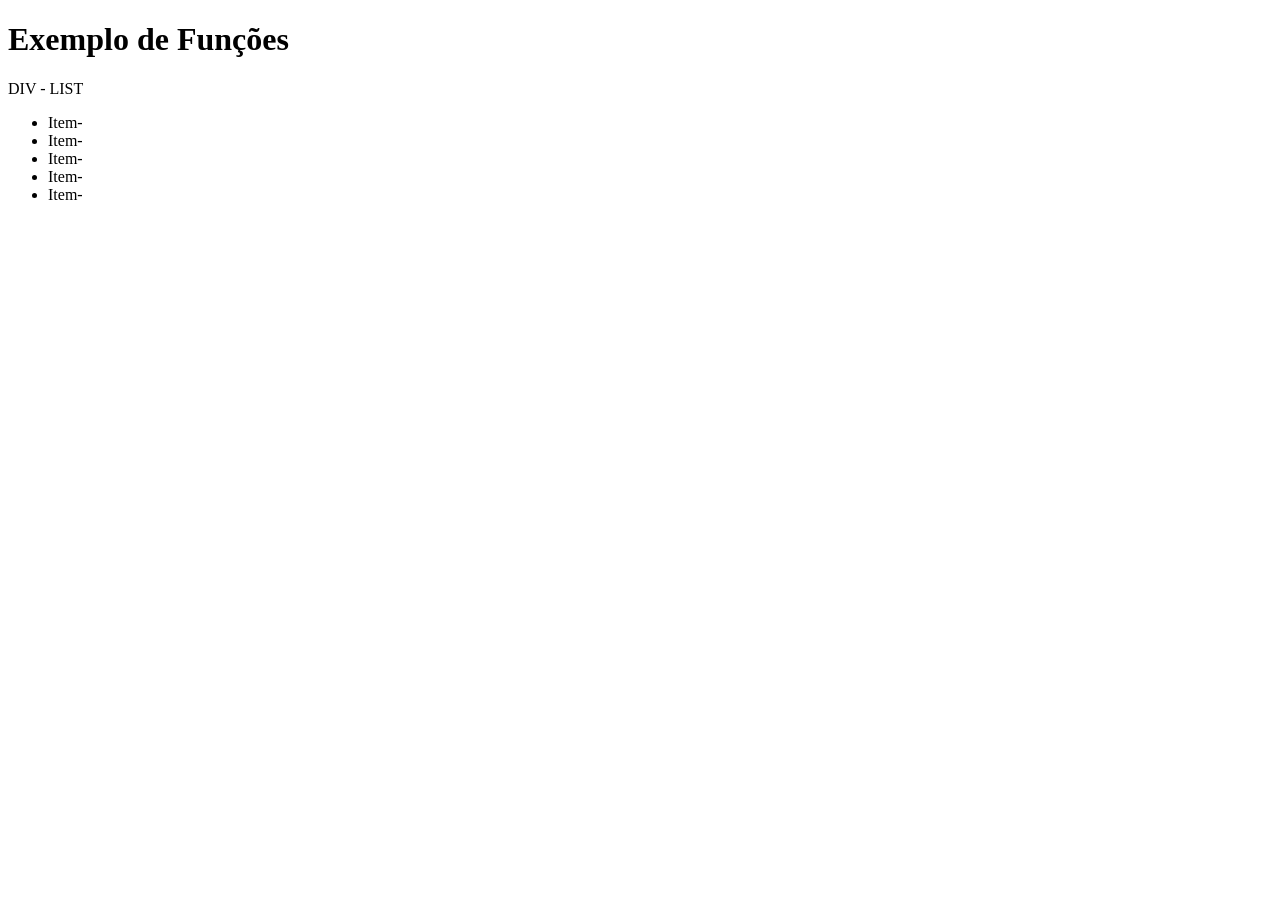
<file: index.html>
<!DOCTYPE html>
<html lang="pt-br">
<head>
    <meta charset="UTF-8">
    <meta http-equiv="X-UA-Compatible" content="IE=edge">
    <meta name="viewport" content="width=device-width, initial-scale=1.0">
    <title>Exemplo de Funções</title>
    <script src="./JS/script.js" defer></script>
</head>
<body onload="soma()">  <!--chamo a função do java -->
    <h1>Exemplo de Funções</h1>
    <!--
        div>ul>li*5{Item-} e dar tab
    -->
    <div id="div-box">
        DIV - LIST
        <ul>
            <li>Item-</li>
            <li>Item-</li>
            <li>Item-</li>
            <li>Item-</li>
            <li>Item-</li>
        </ul>
    </div>
    

</body>
</html>
</file>
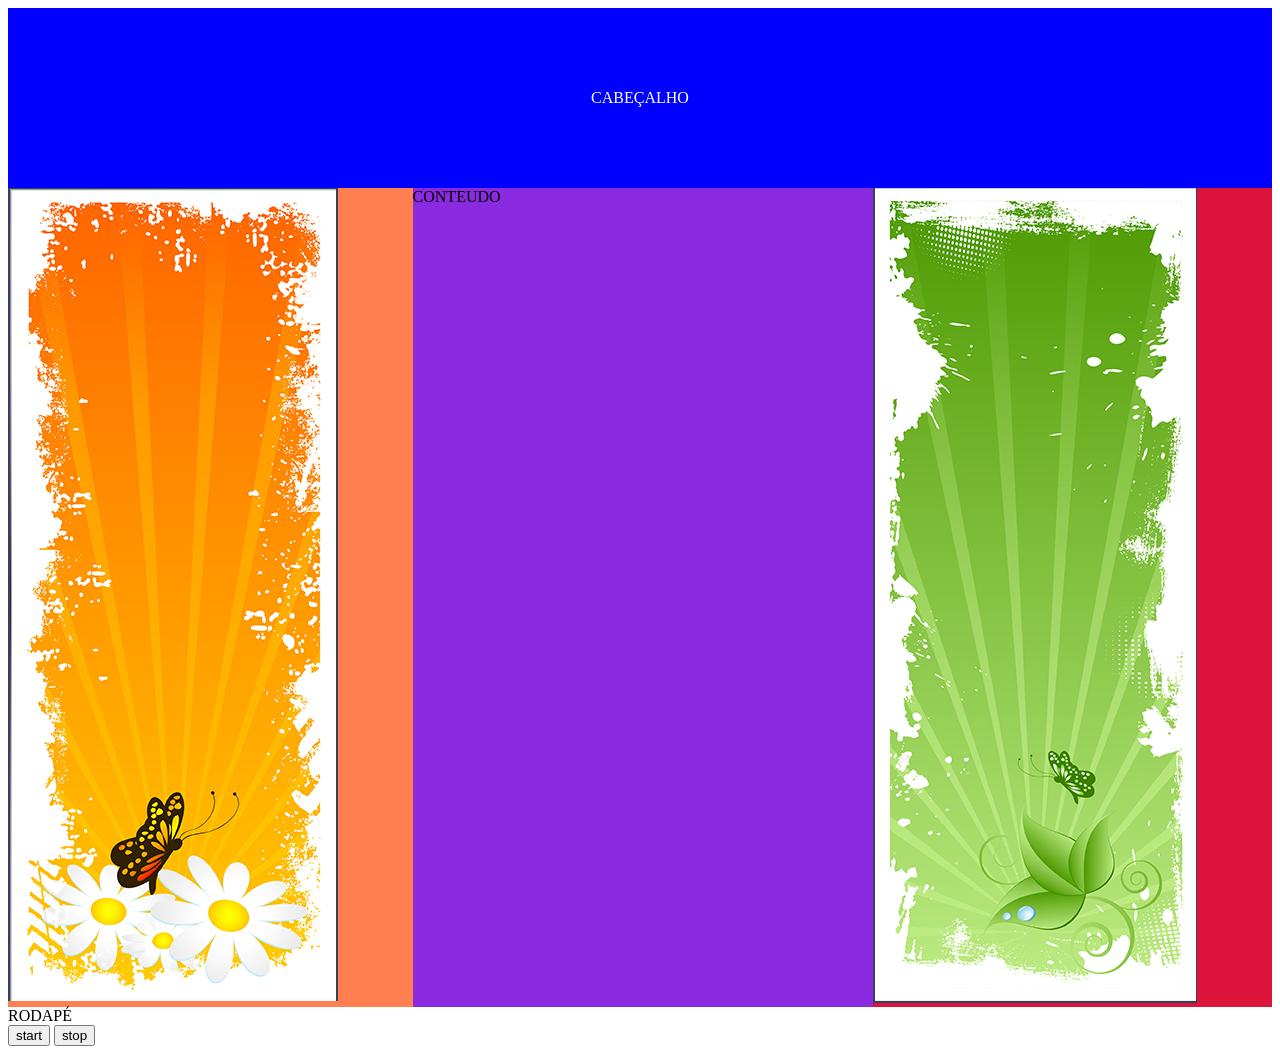
<file: exercicio_25_abril.html>
<!DOCTYPE html>
<html lang="pt-br">
<head>
    <meta charset="UTF-8">
    <meta http-equiv="X-UA-Compatible" content="IE=edge">
    <meta name="viewport" content="width=device-width, initial-scale=1.0">
    <title>TIME-OUT</title>
    <script src="./JS/exercicios_25_abril.js" defer></script>
    <link rel="stylesheet" href="./css/exercício_25_abril.css">
</head>
<body>

    <header class="cabecalho">
        <span>CABEÇALHO</span>
    </header>

    <div class="container">
        
        <aside class="l-e">
           <img src="./img/banner-lateral-1.png" alt="Banner">
        </aside>
        
        <section class="conteudo">
            <span>CONTEUDO</span>
        </section>

        <aside class="l-d">
            <img src="./img/banner-lateral-2.png" alt="Banner">
        </aside>

    </div>

    <footer class="rodape">
        <span>RODAPÉ</span>

        <div>
            <button onclick="mudaCor()">start</button>
            <button onclick="clearTimeout(tmp)">stop</button>              
        </div>
        
    </footer>

</body>
</html>
</file>
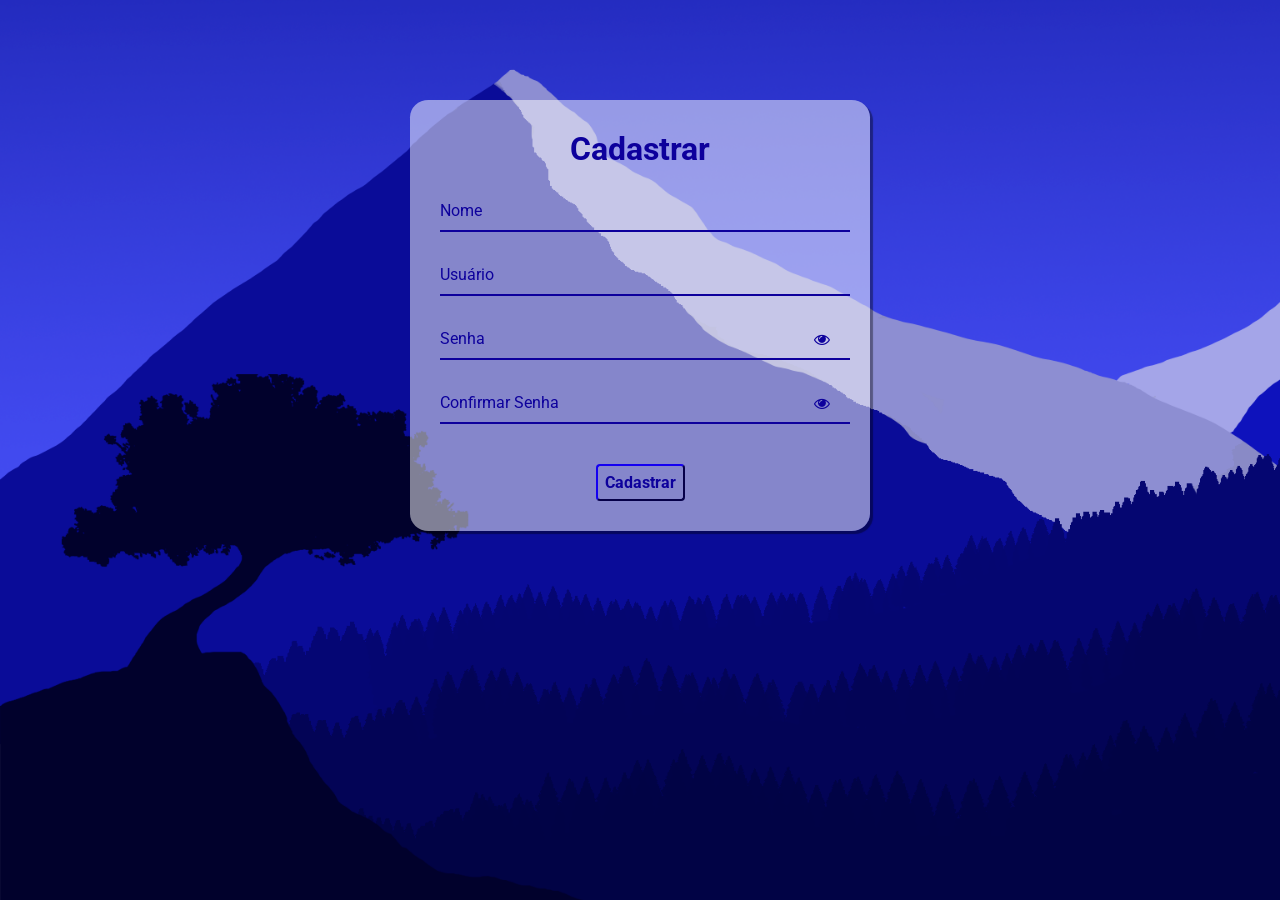
<file: signup.html>
<!DOCTYPE html>
<html lang="pt-br">
  <head>
    <meta charset="UTF-8" />
    <meta http-equiv="X-UA-Compatible" content="IE=edge" />
    <meta name="viewport" content="width=device-width, initial-scale=1.0" />
    <link rel="stylesheet"
    href="https://stackpath.bootstrapcdn.com/font-awesome/4.7.0/css/font-awesome.min.css"
    />
    <link rel="stylesheet" href="../css/signup.css" />
    <title>Singup</title>
    
  </head>
  <body>
    <form action="">
    <div class="container">
      <div class="card">
        <h1>Cadastrar</h1>

        <div id="msgError"></div>
        <div id="msgSuccess"></div>

        <div class="label-float">
          <input type="text" id="nome" placeholder=" " required />
          <label id="labelNome" for="nome">Nome</label>
        </div>

        <div class="label-float">
          <input type="text" id="usuario" placeholder=" " required />
          <label id="labelUsuario" for="usuario">Usuário</label>
        </div>

        <div class="label-float">
          <input type="password" id="senha" placeholder=" " required />
          <label id="labelSenha" for="senha">Senha</label>
          <i id="verSenha" class="fa fa-eye" aria-hidden="true"></i>
        </div>

        <div class="label-float">
          <input type="password" id="confirmSenha" placeholder=" " required />
          <label id="labelConfirmSenha" for="confirmSenha"
            >Confirmar Senha</label
          >
          <i id="verConfirmSenha" class="fa fa-eye" aria-hidden="true"></i>
        </div>

        <div class="justify-center">
          <button onclick="cadastrar()">Cadastrar</button>
        </div>
      </div>
    </div>

  </form>
  </body>
</html>
</file>
<file: css/exercício_25_abril.css>
.cabecalho{
    display: flex;
    justify-content: center;
    align-items: center;
    width: 100%;
    height: 20vh;
    background-color: blue;
    color: #fff;
}

.container{
    display: flex;
    justify-content: space-between; 
    width: 100%;
    height: auto;
}

.conteudo{
    flex-grow: 5;
    background-color: blueviolet;
}
.l-e{
    flex-grow: 1;
    background-color:coral;
}
.l-d{
    flex-grow: 1;
    background-color: crimson;
}
</file>
<file: css/signup.css>
@import url('https://fonts.googleapis.com/css2?family=Roboto:ital,wght@0,100;0,300;0,400;0,500;0,700;0,900;1,100;1,300;1,400;1,500;1,700;1,900&display=swap');

* {
  margin: 0;
  padding: 0;
  font-family: 'Roboto', sans-serif;
}

body {
  background-image: url("../images/bg-signup.png");
  background-repeat: no-repeat;
  background-size: cover;
  background-attachment: fixed
  
}

.container {
  display: flex;
  justify-content: center;
  width: 100%;
  margin-top: 100px;
}

.card {
  background-color: #ffffff80;
  padding: 30px;
  border-radius: 4%;
  box-shadow: 3px 3px 1px 0px #00000060;
  width: 400px;
}

h1{
  text-align: center;
  margin-bottom: 20px;
  color: #0d009c
}

.label-float input{
  width: 100%;
  padding: 5px 5px;
  display: inline-block;
  border: 0;
  border-bottom: 2px solid #0d009c;
  background-color: transparent;
  outline: none;
  min-width: 180px;
  font-size: 16px;
  transition: all .3s ease-out;
  border-radius: 0;
  
}

.label-float{
  position: relative;
  padding-top: 13px;
  margin-top: 5%;
  margin-bottom: 5%;
}

.label-float input:focus{
  border-bottom: 2px solid #4038a0;
}

.label-float label{
  color: #0d009c;
  pointer-event: none;
  position: absolute;
  top: 0;
  left: 0;
  margin-top: 13px;
  transition: all .3s ease-out;
}

.label-float input:focus + label,
.label-float input:valid + label{
  font-size: 13px;
  margin-top: 0;
  color: #4038a0
}

button{
  background-color: transparent;
  border-color: #0d009c;
  color: #0d009c;
  padding: 7px;
  font-weight: bold;
  font-size: 12pt;
  margin-top: 20px;
  border-radius: 4px;
  cursor: pointer;
  outline: none;
  transition: all .4s ease-out;
}

button:hover{
  background-color: #0d009c;
  color: #fff;
}

.justify-center{
  display: flex;
  justify-content: center;
}

.fa-eye{
  position: absolute;
  top: 15px;
  right: 10px;
  cursor: pointer;
  color: #0d009c;
}

#msgError{
  text-align: center;
  color: #ff0000;
  background-color: #ffbbbb;
  padding: 10px;
  border-radius: 4px;
  display: none;
}

#msgSuccess{
  text-align: center;
  color: #00bb00;
  background-color: #bbffbe;
  padding: 10px;
  border-radius: 4px;
  display: none;
}
</file>
